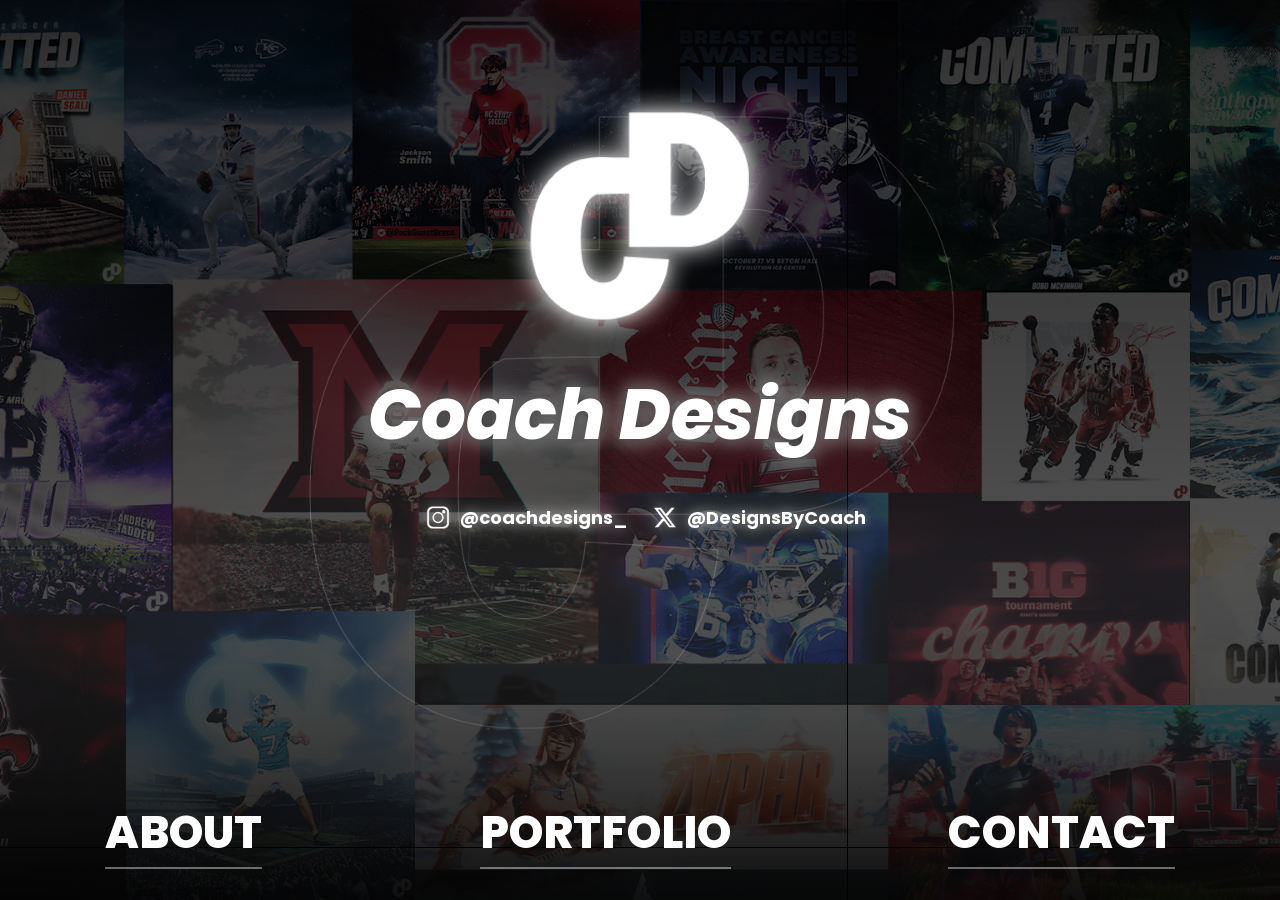
<file: index.html>
<!DOCTYPE html>
<html lang="en">
<head>
    <meta charset="UTF-8">
    <meta name="viewport" content="width=device-width, initial-scale=1.0, maximum-scale=1.0, user-scalable=no">
    <title>Coach Designs</title>
    <link href="https://fonts.googleapis.com/css2?family=Poppins:wght@400;700;800&display=swap" rel="stylesheet">
    <link rel="stylesheet" href="style.css">
</head>
<body>
    <div class="hero">
        <img src="updatedhomesiteBLANK.png" class="bg" alt="Background">

        <img src="cdlogo.png" class="cdlogo glow" alt="CD Logo">
        <h1 class="title glow">Coach Designs</h1>

        <div class="social-group-left glow">
            <img src="instagram.png" class="social-icon" alt="Instagram">
            <a href="https://instagram.com/coachdesigns_" target="_blank" class="social-left">@coachdesigns_</a>
        </div>

        <div class="social-group-right glow">
            <img src="twitter.png" class="social-icon" alt="Twitter">
            <a href="https://x.com/designsbycoach" target="_blank" class="social-right">@DesignsByCoach</a>
        </div>

        <nav class="menu">
            <a href="about.html">ABOUT</a>
            <a href="portfolio.html">PORTFOLIO</a>
            <a href="contact.html">CONTACT</a>
        </nav>
    </div>
</body>
</html>
</file>
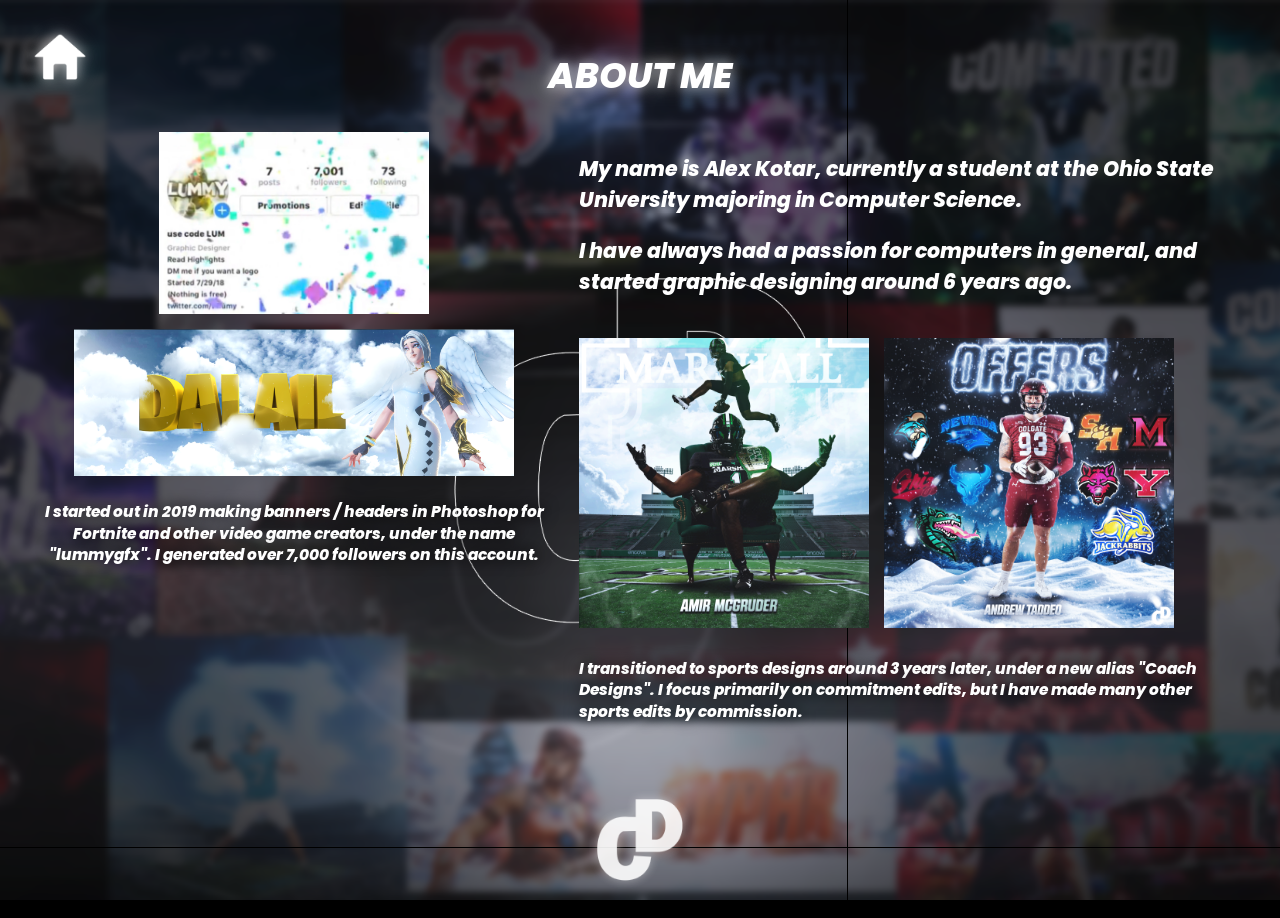
<file: about.html>
<!DOCTYPE html>
<html lang="en">
<head>
    <meta charset="UTF-8">
    <meta name="viewport" content="width=device-width, initial-scale=1.0, maximum-scale=1.0, user-scalable=no">
    <title>About - Coach Designs</title>
    <link href="https://fonts.googleapis.com/css2?family=Poppins:wght@400;700;800&display=swap" rel="stylesheet">
    <link rel="stylesheet" href="style.css">
</head>

<body class="portfolio-body">
    <div class="home-btn-container">
        <a href="index.html">
            <img src="home.png" class="home-icon glow" alt="Home">
        </a>
    </div>

    <div class="hero">
        <img src="contactme.png" class="bg" alt="Background">

        <div class="about-page-container">
            <h2 class="category-title glow">ABOUT ME</h2>

            <div class="about-main-wrapper">
                <div class="about-left-col">
                    <img src="7k.jpg" class="about-img screenshot" alt="7k followers">
                    <img src="DalaiL.png" class="about-img header-img" alt="DalaiL Header">
                    <p class="history-text">I started out in 2019 making banners / headers in Photoshop for Fortnite and other video game creators, under the name "lummygfx". I generated over 7,000 followers on this account.</p>
                </div>

                <div class="about-right-col">
                    <div class="bio-text-box">
                        <p>My name is Alex Kotar, currently a student at the Ohio State University majoring in Computer Science.</p>
                        <p>I have always had a passion for computers in general, and started graphic designing around 6 years ago.</p>
                    </div>
                    
                    <div class="current-work-row">
                        <img src="marshall.png" class="about-img square-img" alt="Marshall Edit">
                        <img src="offers.png" class="about-img square-img" alt="Offers Edit">
                    </div>
                    
                    <p class="transition-text">I transitioned to sports designs around 3 years later, under a new alias "Coach Designs". I focus primarily on commitment edits, but I have made many other sports edits by commission.</p>
                </div>
            </div>

            <div class="about-footer">
                <img src="cdlogo.png" class="cd-outline-bottom glow" alt="Coach Designs">
            </div>
        </div>
    </div>
</body>
</html>
</file>
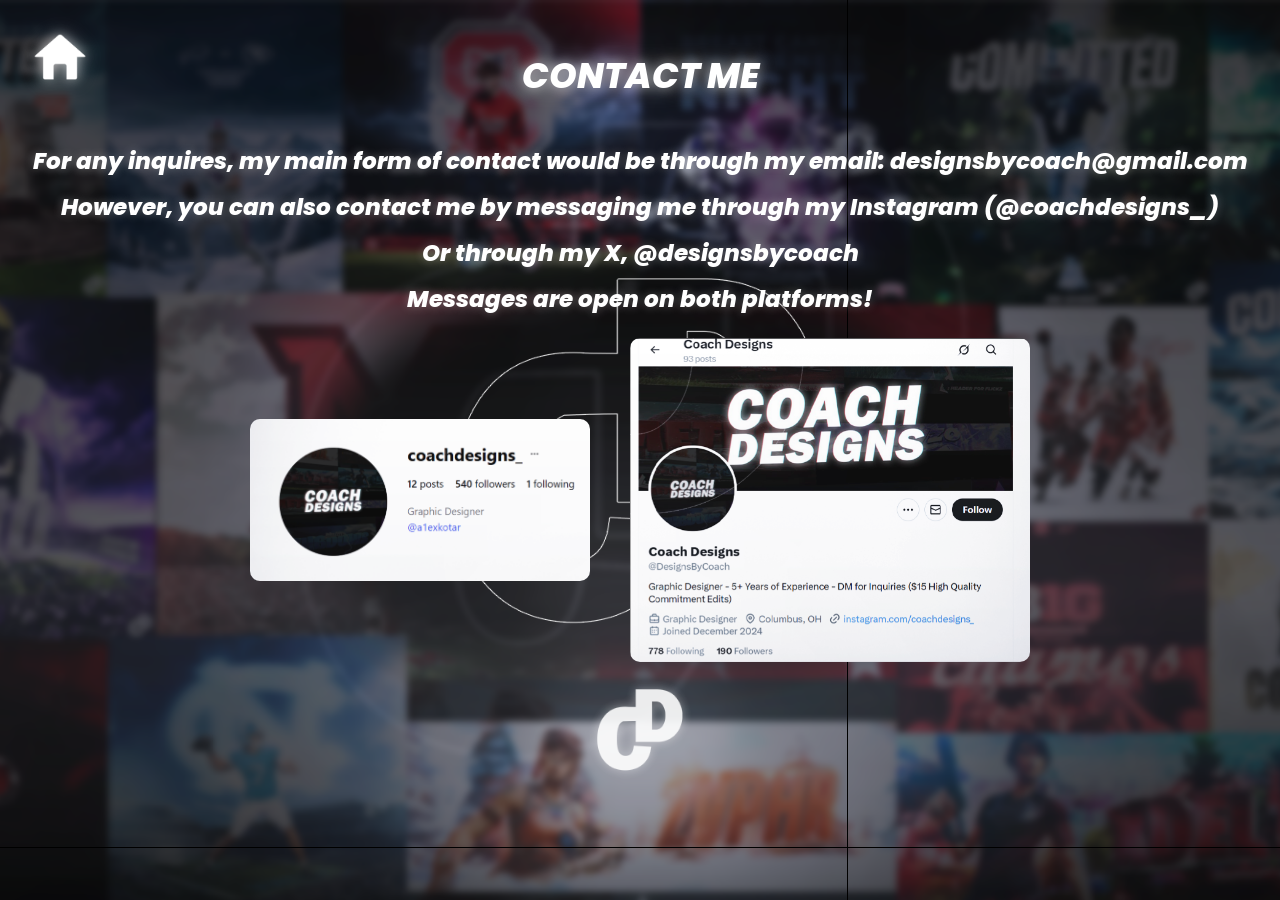
<file: contact.html>
<!DOCTYPE html>
<html lang="en">
<head>
    <meta charset="UTF-8">
    <meta name="viewport" content="width=device-width, initial-scale=1.0, maximum-scale=1.0, user-scalable=no">
    <title>Contact - Coach Designs</title>
    <link href="https://fonts.googleapis.com/css2?family=Poppins:wght@400;700;800&display=swap" rel="stylesheet">
    <link rel="stylesheet" href="style.css">
</head>

<body class="portfolio-body">
    
    <div class="home-btn-container">
        <a href="index.html">
            <img src="home.png" class="home-icon glow" alt="Home">
        </a>
    </div>

    <div class="hero">
        <img src="contactme.png" class="bg" alt="Background">

        <div class="contact-container">
            <h2 class="category-title glow">CONTACT ME</h2>

            <div class="contact-info">
                <p>For any inquires, my main form of contact would be through my email: designsbycoach@gmail.com</p>
                <p>However, you can also contact me by messaging me through my Instagram (@coachdesigns_)</p>
                <p>Or through my X, @designsbycoach</p>
                <p class="highlight-text">Messages are open on both platforms!</p>
            </div>

            <div class="social-wrapper">
                <img src="insta.png" class="img-insta" alt="Instagram">
                <img src="x.png" class="img-x" alt="Twitter">
            </div>

            <div class="contact-footer">
                <img src="cdlogo.png" class="cd-outline-bottom glow" alt="Coach Designs">
            </div>
        </div>
    </div>
</body>
</html>
</file>
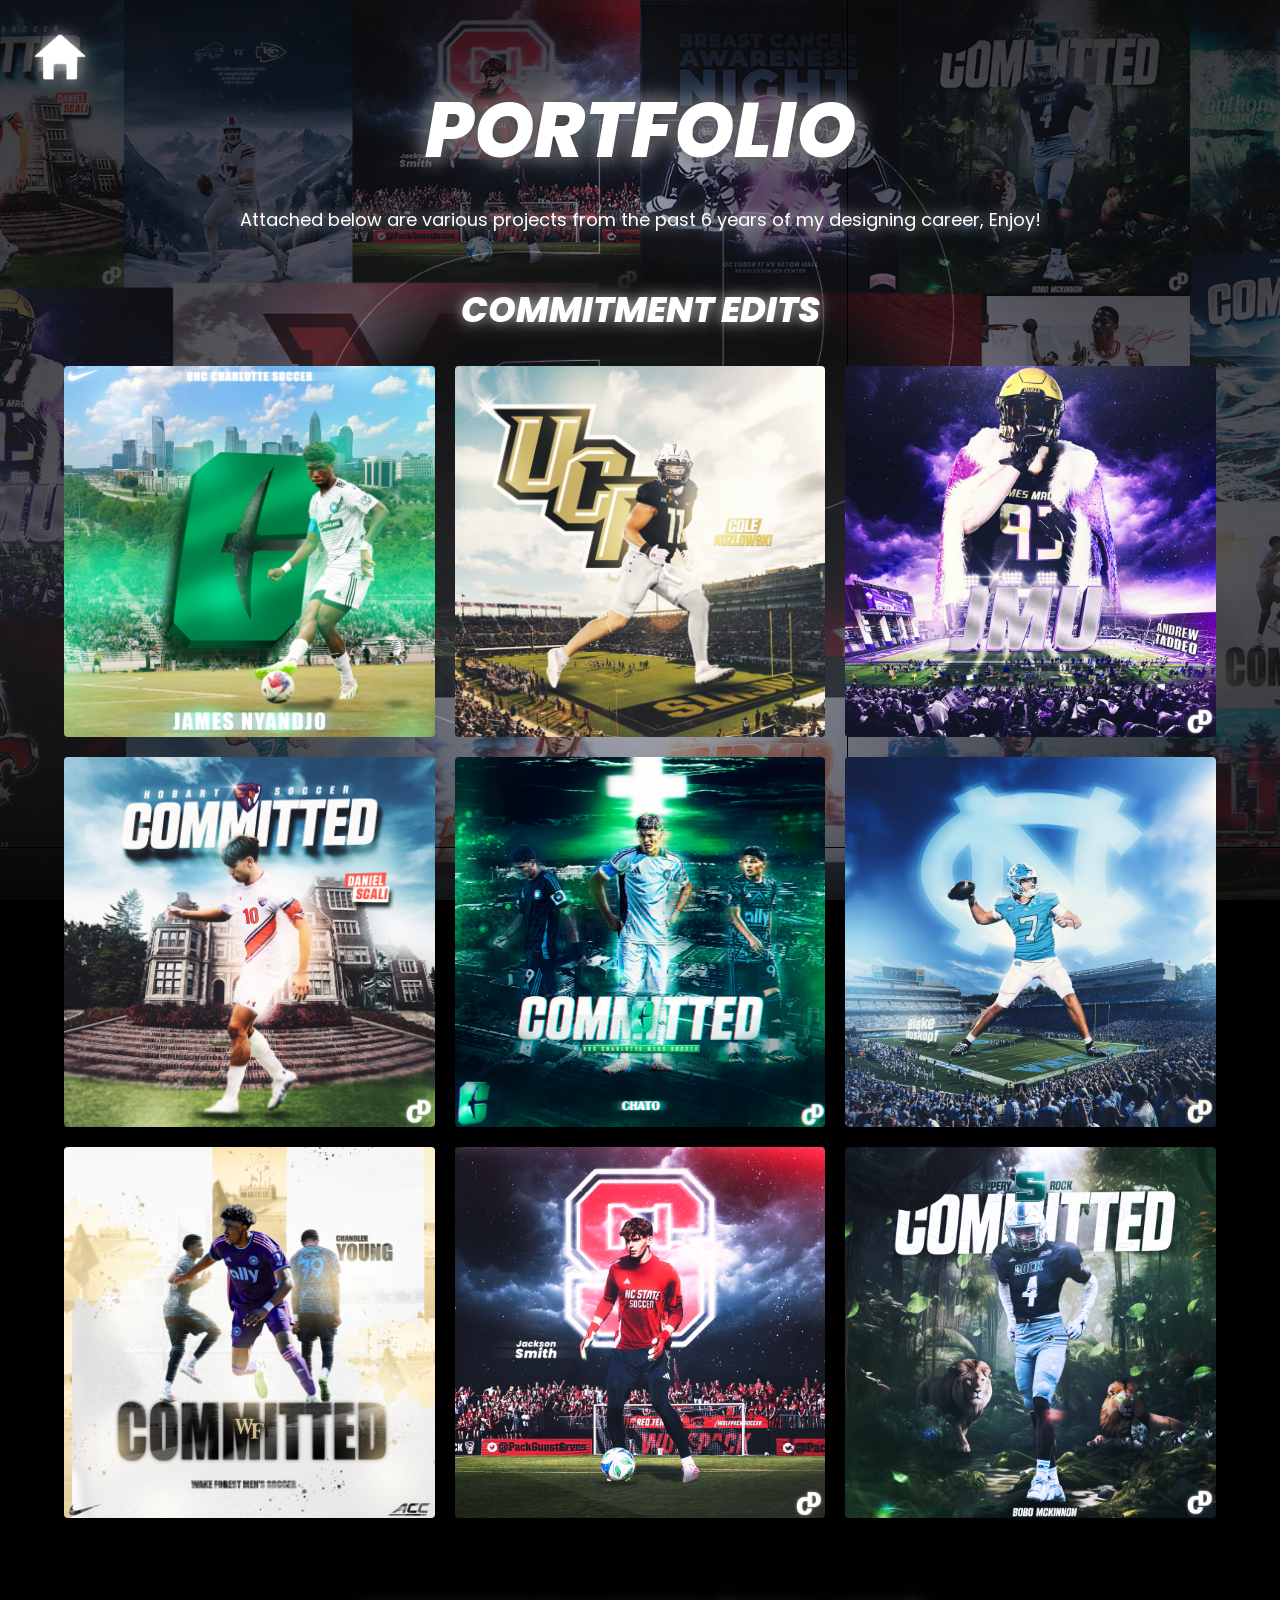
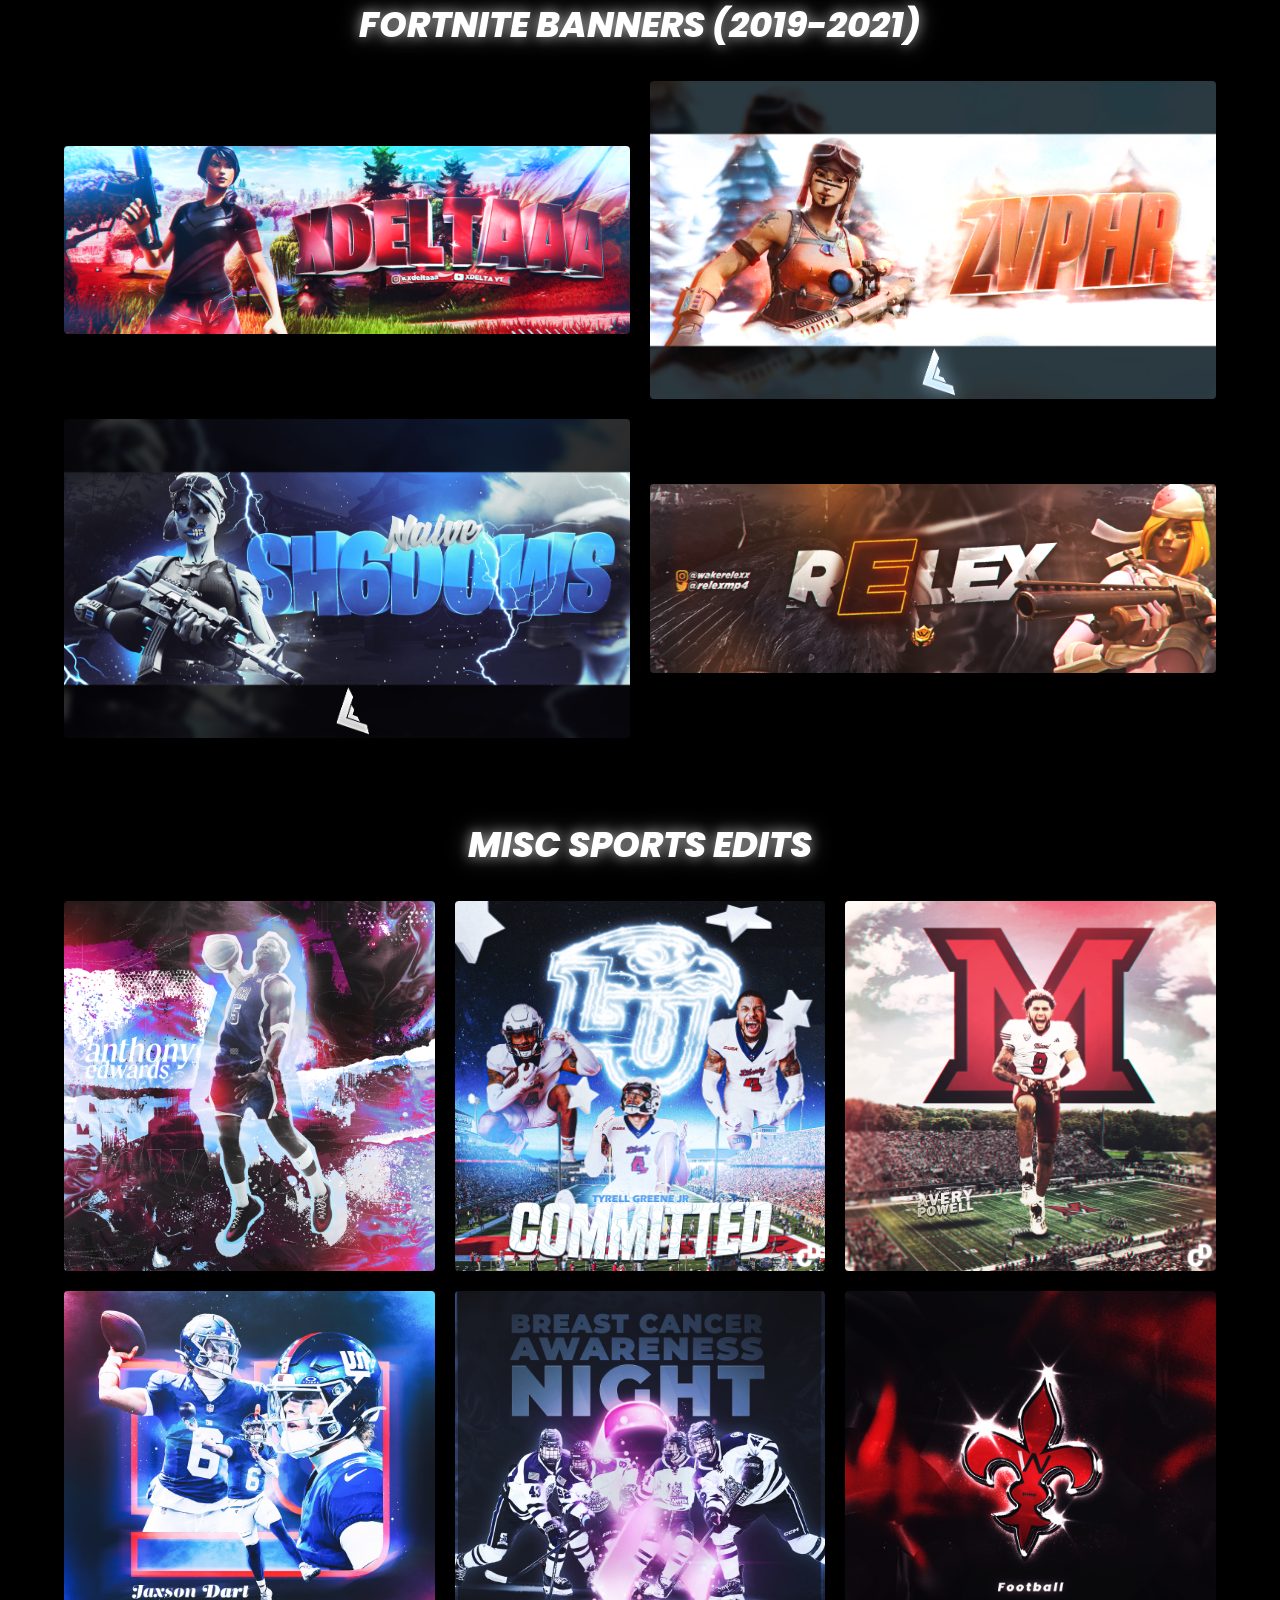
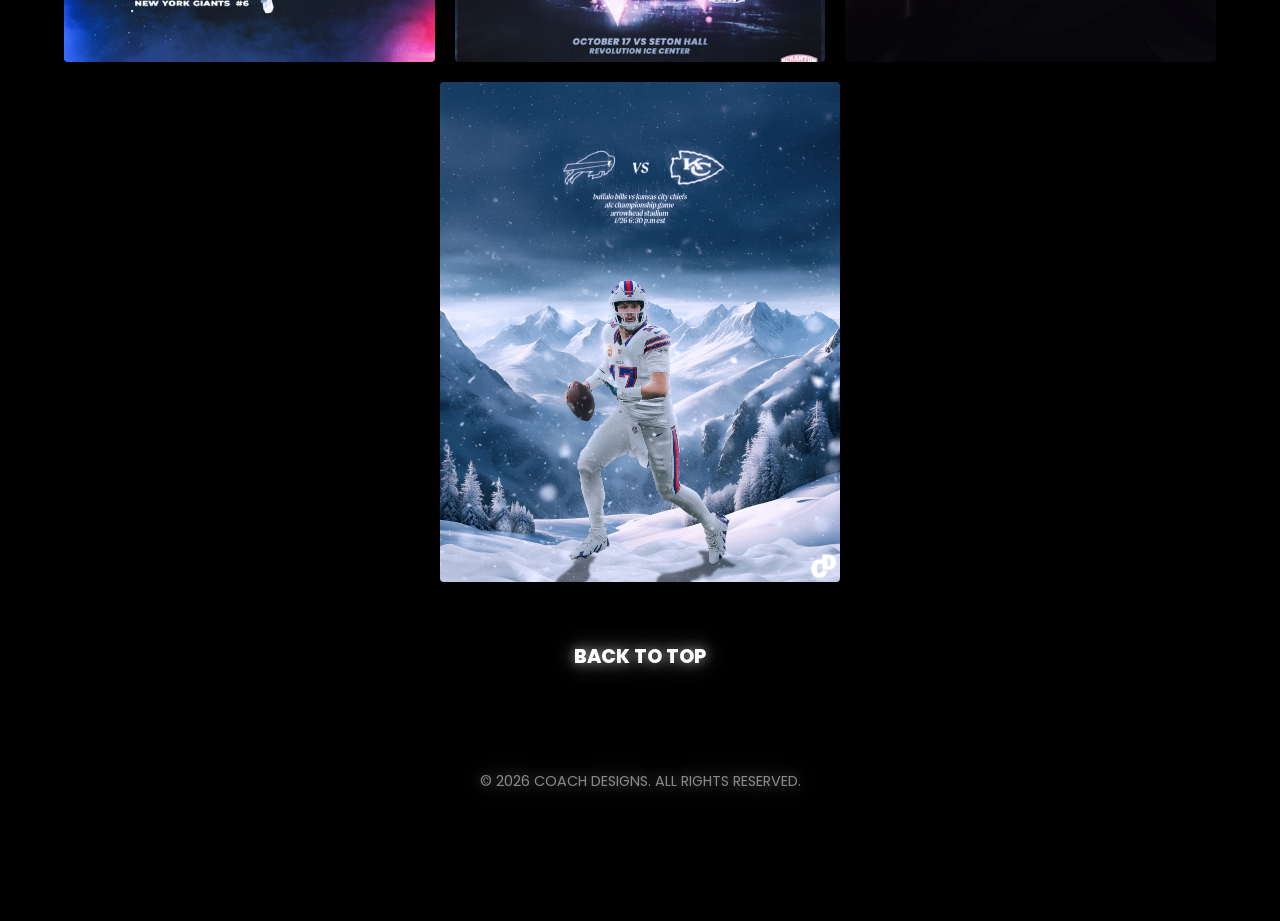
<file: portfolio.html>
<!DOCTYPE html>
<html lang="en">
<head>
    <meta charset="UTF-8">
    <meta name="viewport" content="width=device-width, initial-scale=1.0, maximum-scale=1.0, user-scalable=no">
    <title>Portfolio - Coach Designs</title>
    <link href="https://fonts.googleapis.com/css2?family=Poppins:wght@400;700;800&display=swap" rel="stylesheet">
    <link rel="stylesheet" href="style.css">
</head>
<body class="portfolio-body"> 
    <div class="hero portfolio-page">
        <img src="portfolioBackground.png" class="bg" alt="Background">

        <a href="index.html" class="home-btn-container">
            <img src="home.png" class="home-icon glow" alt="Home">
        </a>

        <div class="portfolio-content">
            <div class="portfolio-header">
                <h1 class="title-portfolio glow">PORTFOLIO</h1>
                <p class="subtitle glow">Attached below are various projects from the past 6 years of my designing career, Enjoy!</p>
            </div>

            <h2 class="category-title glow">Commitment Edits</h2>
            <div class="commitment-grid">
                <img src="unchcharlotte3.png" class="portfolio-square" alt="UNC Charlotte">
                <img src="ucffootball.png" class="portfolio-square" alt="UCF Football">
                <img src="taddeoFINAL2.png" class="portfolio-square" alt="Taddeo">
                <img src="danielscali.png" class="portfolio-square" alt="Daniel Scali">
                <img src="chatoPOST.png" class="portfolio-square" alt="Chato Post">
                <img src="blakeunc.png" class="portfolio-square" alt="Blake UNC">
                <img src="changenuine.png" class="portfolio-square" alt="Changenuine">
                <img src="ncstate.png" class="portfolio-square" alt="NC State">
                <img src="slipperyrock.png" class="portfolio-square" alt="Slippery Rock">
                

            </div>

            <h2 class="category-title glow" style="margin-top: 80px;">Fortnite Banners (2019-2021)</h2>
            <div class="banner-grid">
                <img src="xdeltaaa.png" class="twitter-header" alt="Xdeltaaa Banner">
                <img src="zyphr.png" class="portfolio-banner" alt="Zyphr Banner">
                <img src="naive.JPEG" class="portfolio-banner" alt="Naive Banner">
                <img src="relex.PNG" class="twitter-header" alt="Relex Banner">
            </div>
            
            <h2 class="category-title glow" style="margin-top: 80px;">Misc Sports Edits</h2>
            <div class="sports-grid">
                
                <img src="AE.png" class="portfolio-square" alt="AE">
                <img src="liberty.png" class="portfolio-square" alt="Liberty">
                <img src="averypowell.png" class="portfolio-square" alt="Avery Powell">
                <img src="jaxson.png" class="portfolio-square" alt="Jaxson">
                <img src="SCRANTONFINAL.png" class="portfolio-square" alt="Scranton Final">
                <img src="northwakelogo.png" class="portfolio-square" alt="Northwake Logo">
            </div>
            
            <div class="hero-poster-container">
                <img src="joshallen.png" class="portfolio-poster" alt="Josh Allen">
            </div>
            
            <div class="footer-nav">
                <p onclick="window.scrollTo({top: 0, behavior: 'smooth'})" class="text-top-btn glow">BACK TO TOP</p>
            </div>
            
            <footer class="site-footer">
                <p class="glow">&copy; 2026 COACH DESIGNS. ALL RIGHTS RESERVED.</p>
            </footer>
            
        </div>
    </div>
</body> 
</html>
</file>
<file: style.css>
/* === BASE RESET === */
html, body {
    margin: 0;
    padding: 0;
    height: 100%;
    width: 100%;
    background: black;
    font-family: 'Poppins', sans-serif;
    -webkit-text-size-adjust: 100%;
}

/* Logic: Homepage is locked, Portfolio can scroll */
body:not(.portfolio-body) {
    overflow: hidden;
}

.portfolio-body {
    overflow-y: auto !important;
    overflow-x: hidden;
}

.hero {
    position: relative;
    width: 100vw;
    height: 100vh;
}

/* Background Handling (Fixed for iOS) */
.bg {
    position: fixed;
    top: 0;
    left: 0;
    width: 100%;
    height: 100%;
    object-fit: cover;
    z-index: 0;
}

/* === GLOW EFFECT === */
.glow {
    filter: drop-shadow(0 0 6px rgba(255, 255, 255, 0.5)) 
            drop-shadow(0 0 10px rgba(255, 255, 255, 0.3));
}

/* === HOMEPAGE ELEMENTS === */
.cdlogo {
    position: absolute;
    top: 9vh; 
    left: 50%;
    transform: translateX(-50%);
    width: clamp(200px, 22vw, 420px);
    z-index: 10;
}

.title {
    position: absolute;
    top: 35vh;
    left: 50%;
    transform: translateX(-50%);
    font-size: clamp(2rem, 5.5vw, 6.5rem);
    font-weight: 800;
    font-style: italic;
    color: white;
    text-shadow: 0 0 15px rgba(0,0,0,0.8);
    z-index: 10;
    white-space: nowrap;
}

.social-group-left, .social-group-right { position: absolute; top: 56vh; display: flex; align-items: center; gap: 10px; z-index: 10; }
.social-group-left { right: 51%; }
.social-group-right { left: 51%; }
.social-icon { height: clamp(16px, 1.8vw, 28px); width: auto; }
.social-left, .social-right { font-weight: 700; font-size: clamp(14px, 1.4vw, 24px); color: white; text-decoration: none; }

/* === REFINED HOMEPAGE MENU === */
.menu { 
    position: absolute; 
    bottom: 3.5vh; 
    left: 50%; 
    transform: translateX(-50%); 
    display: flex; 
    justify-content: center; !important /* Forces the flex items to balance around the center */
    align-items: center;
    gap: clamp(4rem, 17vw, 22rem); 
    z-index: 10; 
    width: 100vw; /* Spans the full width to ensure the 50% left transform is perfect */
    white-space: nowrap; /* Prevents text from wrapping and shifting the center */
}

.menu a { 
    display: inline-block;
    min-width: 150px; /* Gives each link a consistent "box" so the gaps are equal */
    text-align: center;
    font-weight: 800; 
    font-size: clamp(1.2rem, 3.5vw, 3.8rem); 
    color: white; 
    text-decoration: none; 
    border-bottom: 2px solid rgba(255,255,255,0.4); 
    padding-bottom: 0.5px;
    transition: 0.3s ease;
    text-transform: uppercase;
}

.menu a:hover {
    color: #fff;
    border-bottom: 4px solid rgba(255,255,255,1);
    text-shadow: 0 0 15px rgba(255,255,255,0.6);
    transform: translateY(-3px);
}

/* === MOBILE HOME PAGE ADJUSTMENTS === */
@media (max-width: 768px) {
    .menu {
        bottom: 6vh; /* Keeps it clear of the bottom home bar on iOS */
        gap: clamp(1rem, 4vw, 2rem); /* Significantly reduces gap so they fit on one line */
        width: 80%; /* Keeps the text from hitting the screen edges */
    }

    .menu a {
        font-size: clamp(0.9rem, 4vw, 1.2rem); /* Scales text down for phone screens */
        border-bottom: 2px solid rgba(255,255,255,0.4); /* Thinner line for mobile */
        padding-bottom: 4px;
        letter-spacing: 1px; /* Tighter spacing for readability */
    }
}

/* === PORTFOLIO CONTENT LAYER === */
.portfolio-page {
    height: auto !important; /* Allow hero to grow with content */
    min-height: 100vh;
}

.portfolio-content {
    position: relative;
    z-index: 10;
    width: 90%;
    max-width: 1200px;
    margin: 0 auto;
    padding-top: 8vh;
    padding-bottom: 10vh;
    text-align: center;
}

.title-portfolio {
    font-size: clamp(3rem, 6vw, 6.5rem);
    font-weight: 800;
    font-style: italic;
    color: white;
    text-shadow: 0 0 15px rgba(0,0,0,0.8);
    margin: 0 0 10px 0;
}

.subtitle {
    color: white;
    font-size: clamp(0.9rem, 1.4vw, 1.3rem);
    margin-bottom: 50px;
}

.category-title {
    color: white;
    font-size: 2.2rem;
    font-weight: 800;
    font-style: italic;
    margin-bottom: 30px;
    text-transform: uppercase;
}

/* Grid & Hover Logic */
.commitment-grid {
    display: grid;
    grid-template-columns: repeat(3, 1fr);
    gap: 20px;
}

.portfolio-square {
    width: 100%;
    aspect-ratio: 1/1;
    object-fit: cover;
    border-radius: 4px;
    transition: transform 0.4s ease, box-shadow 0.4s ease;
}

.portfolio-square:hover {
    transform: scale(1.05);
    box-shadow: 0 0 20px rgba(255, 255, 255, 0.4);
}

/* Nav Buttons */
.home-btn-container { position: fixed; top: 30px; left: 30px; z-index: 100; transition: 0.2s; }
.home-btn-container:hover { transform: scale(1.1); }
.home-btn-container:active { transform: scale(1.2); }
.home-icon { width: clamp(40px, 5vw, 60px); }

.footer-nav { margin-top: 60px; padding-bottom: 40px; }
.text-top-btn { color: white; font-weight: 800; font-size: 1.2rem; cursor: pointer; transition: 0.3s; }
.text-top-btn:hover { transform: scale(1.1); text-shadow: 0 0 10px white; }

/* iOS / Mobile Fixes */
@media (max-width: 768px) {
    .commitment-grid { grid-template-columns: repeat(2, 1fr); }
    .cdlogo { top: 15vh; width: 40vw; }
    .title { top: 38vh; font-size: 8vw; }
}
/* --- Banner Grid System --- */
.banner-grid {
    display: grid;
    grid-template-columns: repeat(2, 1fr);
    gap: 20px;
    align-items: center; /* This keeps the skinny headers vertically centered next to the tall ones */
}

/* Tall Banners (Zyphr & Naive) */
.portfolio-banner {
    width: 100%;
    aspect-ratio: 16 / 9; 
    object-fit: cover;
    border-radius: 4px;
    transition: transform 0.4s ease, box-shadow 0.4s ease;
}

/* Skinny Headers (Xdeltaaa & Relex) */
.twitter-header {
    width: 100%;
    aspect-ratio: 3 / 1; /* Standard Twitter ratio */
    object-fit: cover;   /* Changed from contain to cover to fix the gaps */
    border-radius: 4px;
    transition: transform 0.4s ease, box-shadow 0.4s ease;
}

/* Hover Effects (Consistent for both) */
.portfolio-banner:hover, .twitter-header:hover {
    transform: scale(1.04);
    box-shadow: 0 0 20px rgba(255, 255, 255, 0.4);
    z-index: 10;
}

@media (max-width: 768px) {
    .banner-grid { grid-template-columns: 1fr; }
}

/* --- Sports Grid System --- */
.sports-grid {
    display: grid;
    grid-template-columns: repeat(3, 1fr);
    gap: 20px;
}

/* --- Solo Hero Poster Styling --- */
.hero-poster-container {
    display: flex;
    justify-content: center;
    margin-top: 20px;
    width: 100%;
}

.portfolio-poster {
    width: 100%;
    /* This allows it to be taller than the squares without cutting off */
    max-width: 400px; 
    height: auto;
    border-radius: 4px;
    transition: transform 0.4s ease, box-shadow 0.4s ease;
}

.portfolio-poster:hover {
    transform: scale(1.03);
    box-shadow: 0 0 25px rgba(255, 255, 255, 0.4);
}

/* Mobile Tweak */
@media (max-width: 768px) {
    .portfolio-poster {
        max-width: 100%; /* Fills the screen on mobile */
    }
}

.site-footer {
    margin-top: 40px;
    padding-bottom: 25px;
    text-align: center;
    color: rgba(255, 255, 255, 0.5); /* Faded so it doesn't distract from the art */
    font-size: 0.9rem;
}

/* === FINAL CONTACT PAGE STYLES === */
/* === CONTACT PAGE - OPTIMIZED FOR CHROME === */
.contact-container {
    position: relative;
    z-index: 10;
    text-align: center;
    width: 100%;
    max-width: 1350px; 
    margin: 0 auto; /* This centers the container on the screen */
    padding: 20px 20px; 
    display: flex;
    flex-direction: column;
    align-items: center; 
    box-sizing: border-box; 
    overflow-x: hidden; /* Locks horizontal scroll for this container */
}

.contact-info p {
    font-family: 'Poppins', sans-serif;
    font-weight: 800;    
    font-style: italic;  
    font-size: clamp(1.1rem, 1.8vw, 1.5rem); /* Restores clamp with bigger range */
    color: white;
    text-shadow: 0 0 10px rgba(255, 255, 255, 0.3);
    margin: 12px 0; 
}

.img-insta { 
    width: 340px; /* Bumped from 300px max */
    height: auto; 
    border-radius: 10px; 
}

.img-x { 
    width: 400px; /* Bumped from 360px max */
    height: auto; 
    border-radius: 10px; 
}

.social-wrapper {
    display: flex;
    justify-content: center;
    align-items: center;
    gap: 40px;
    margin-top: 10px; /* Reduced to push items up */
}

.cd-outline-bottom {
    width: 110px; /* Slightly smaller for a better fit */
    margin-top: 15px; /* Pushed up significantly */
    filter: brightness(0) invert(1); 
    opacity: 0.9;
}

/* === MOBILE CONTACT FIXES === */
@media (max-width: 768px) {
    /* Locks horizontal scrolling globally */
    html, body {
        overflow-x: hidden;
        position: relative;
        width: 100%;
    }

    .social-wrapper {
        flex-direction: column; /* Forces images to stack vertically */
        gap: 20px;
        width: 100%;
    }

    .img-insta, .img-x { 
        width: 90%; /* Scale to fit phone width */
        max-width: 350px;
        height: auto; 
    }
}

/* === ABOUT PAGE - PERFECT CENTER & NO CHOP === */
.about-page-container {
    position: relative;
    z-index: 10;
    width: 100%; /* Changed to 100% to prevent right-shift */
    max-width: 1200px; /* Tightened max-width for better centering */
    margin: 0 auto;
    padding: 20px 40px 0 40px; /* Equal left/right padding for centering */
    display: flex;
    flex-direction: column;
    align-items: center;
    box-sizing: border-box; /* Crucial: padding now stays INSIDE the 100% width */
    color: white;
}

.about-main-wrapper {
    display: flex;
    flex-direction: row;
    gap: 30px; /* Reduced gap to keep everything on screen */
    align-items: flex-start;
    justify-content: center; /* Centers the columns within the wrapper */
    width: 100%;
}

/* Column Logic */
.about-left-col { 
    flex: 1; 
    display: flex; 
    flex-direction: column; 
    gap: 15px; 
    align-items: center; 
    min-width: 0; /* Prevents column from expanding too wide */
}

.about-right-col { 
    flex: 1.3; 
    display: flex; 
    flex-direction: column; 
    gap: 20px; 
    min-width: 0; 
}

.current-work-row {
    display: flex;
    flex-direction: row;
    gap: 15px;
    justify-content: flex-start;
}

/* Image Sizing - Slightly smaller to guarantee fit */
/* === ABOUT PAGE - OPTIMIZED FOR CHROME === */
.about-page-container {
    position: relative;
    z-index: 10;
    width: 100%;
    max-width: 1350px; /* Increased from 1200px to fill the screen width */
    margin: 0 auto;
    padding: 20px 40px 0 40px;
    display: flex;
    flex-direction: column;
    align-items: center;
    box-sizing: border-box;
}

/* Image Sizing - Bumped up by ~15% */
.about-img.screenshot { max-width: 270px; } /* Bumped from 220px */
.about-img.header-img { max-width: 440px; aspect-ratio: 3/1; object-fit: cover; } /* Bumped from 380px */
.about-img.square-img { max-width: 290px; aspect-ratio: 1/1; object-fit: cover; } /* Bumped from 230px */

.bio-text-box p { 
    font-family: 'Poppins', sans-serif;
    font-weight: 800;
    font-style: italic;
    font-size: clamp(1.1rem, 1.6vw, 1.4rem); /* Bumps the max size up */
    text-align: left; 
}

/* --- Footer Spacing Logic --- */
.about-footer {
    margin-top: 35px; /* Exactly 35px below lowest text */
    padding-bottom: 25px; /* 25px space after logo ends the page */
    display: flex;
    justify-content: center;
    width: 100%;
}

.cd-outline-bottom {
    width: 110px;
    height: auto;
}

/* Adding missing font styling for history and transition text */
.history-text, .transition-text {
    font-family: 'Poppins', sans-serif;
    font-weight: 800;
    font-style: italic;
    color: white;
    text-shadow: 0 0 15px rgba(0,0,0,1);
    line-height: 1.4;
    font-size: clamp(0.95rem, 1.2vw, 1.15rem); /* Proportional scaling for Chrome */
}

.history-text { 
    text-align: center; 
    margin-top: 10px; 
}

.transition-text { 
    text-align: left; 
    margin-top: 10px; 
}

@media (max-width: 768px) {
    /* This makes the containers "invisible" so we can move Bio and Sports apart */
    .about-left-col, .about-right-col {
        display: contents;
    }

    .about-main-wrapper {
        display: flex;
        flex-direction: column; 
        align-items: center;
        gap: 30px;
    }

    /* 1. BIO AT THE VERY TOP */
    .bio-text-box { 
        order: 1; 
        text-align: center; 
    }

    /* 2. 2019 PICS & TEXT IN THE MIDDLE */
    .about-img.screenshot { order: 2; max-width: 200px; margin: 0 auto; }
    .about-img.header-img { order: 3; max-width: 95%; margin: 0 auto; }
    .history-text { order: 4; text-align: center; padding: 0 10px; }

    /* 3. SPORTS PICS & TRANSITION AT THE BOTTOM */
    .current-work-row { 
        order: 5; 
        justify-content: center; 
        gap: 10px; 
        margin-top: 20px; 
        display: flex; 
    }
    .about-img.square-img { max-width: 46%; }
    .transition-text { order: 6; text-align: center; padding: 0 10px; }

    /* Centering the Bio p text */
    .bio-text-box p { text-align: center; padding: 0 10px; }
}
</file>
